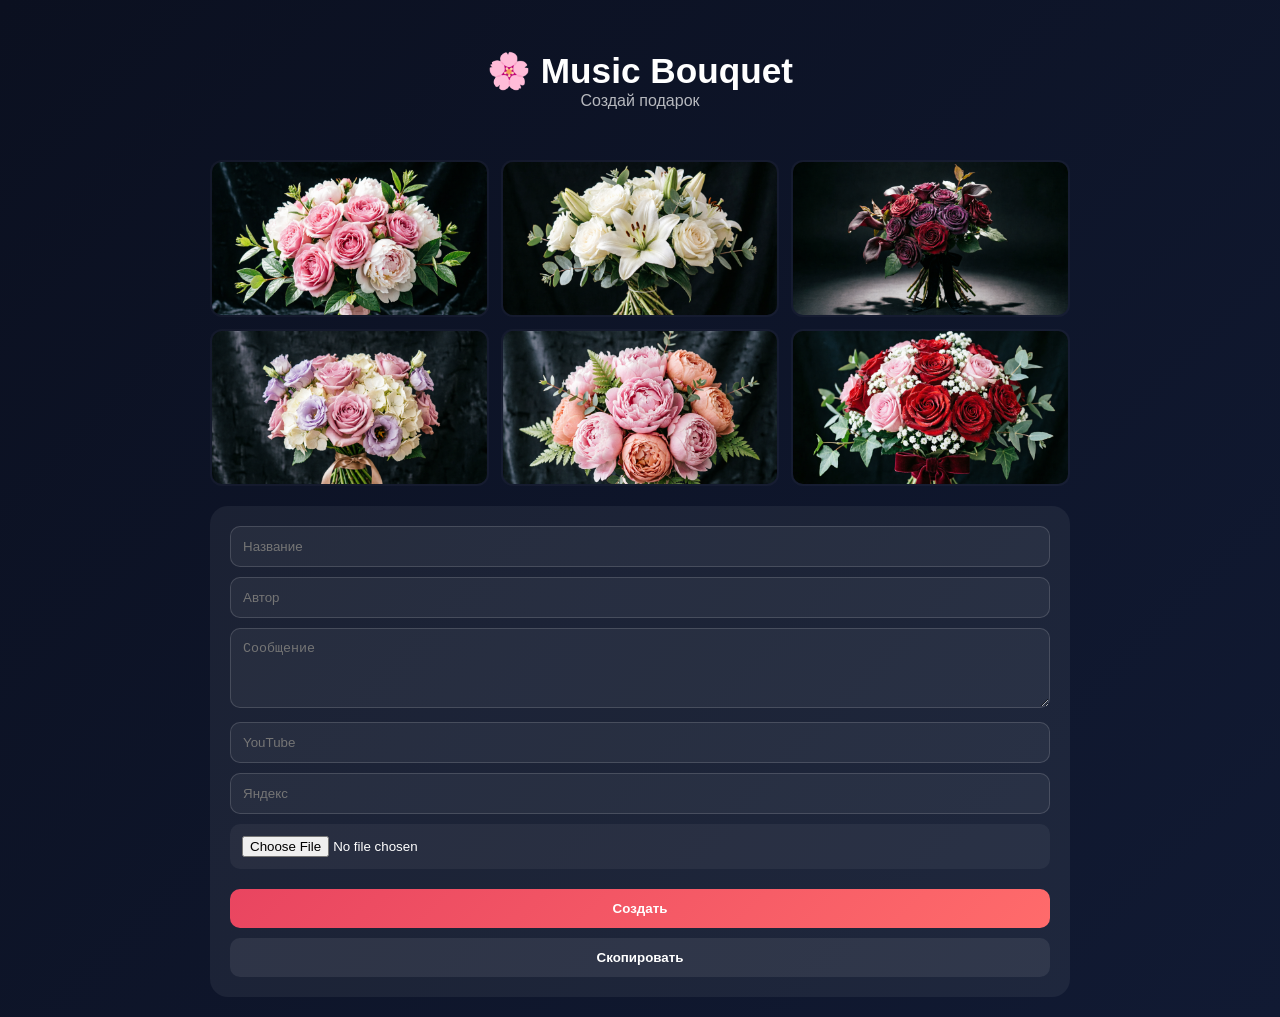
<file: index.html>
﻿<!DOCTYPE html>
<html lang="ru">
<head>
<meta charset="UTF-8">
<meta name="viewport" content="width=device-width, initial-scale=1.0">
<title>Music Bouquet v10</title>

<link rel="stylesheet" href="style.css">
</head>

<body>

<div class="container">

<header class="header">
    <h1>🌸 Music Bouquet</h1>
    <p>Создай подарок</p>
</header>

<div class="bouquet-grid">
    <div class="bouquet" data-bouquet="classic1"><img src="images/bouquets/classic1.webp"></div>
    <div class="bouquet" data-bouquet="classic2"><img src="images/bouquets/classic2.webp"></div>
    <div class="bouquet" data-bouquet="elegant1"><img src="images/bouquets/elegant1.webp"></div>
    <div class="bouquet" data-bouquet="elegant2"><img src="images/bouquets/elegant2.webp"></div>
    <div class="bouquet" data-bouquet="romantic1"><img src="images/bouquets/romantic1.webp"></div>
    <div class="bouquet" data-bouquet="romantic2"><img src="images/bouquets/romantic2.webp"></div>
</div>

<div class="form">

<input id="title" placeholder="Название">
<input id="author" placeholder="Автор">
<textarea id="text" placeholder="Сообщение"></textarea>

<input id="youtube" placeholder="YouTube">
<input id="yandex" placeholder="Яндекс">

<input type="file" id="fileInput">

<button id="createBtn">Создать</button>
<button id="copyBtn">Скопировать</button>

<p id="result"></p>

</div>

</div>

<script src="app.js"></script>

</body>
</html>
</file>
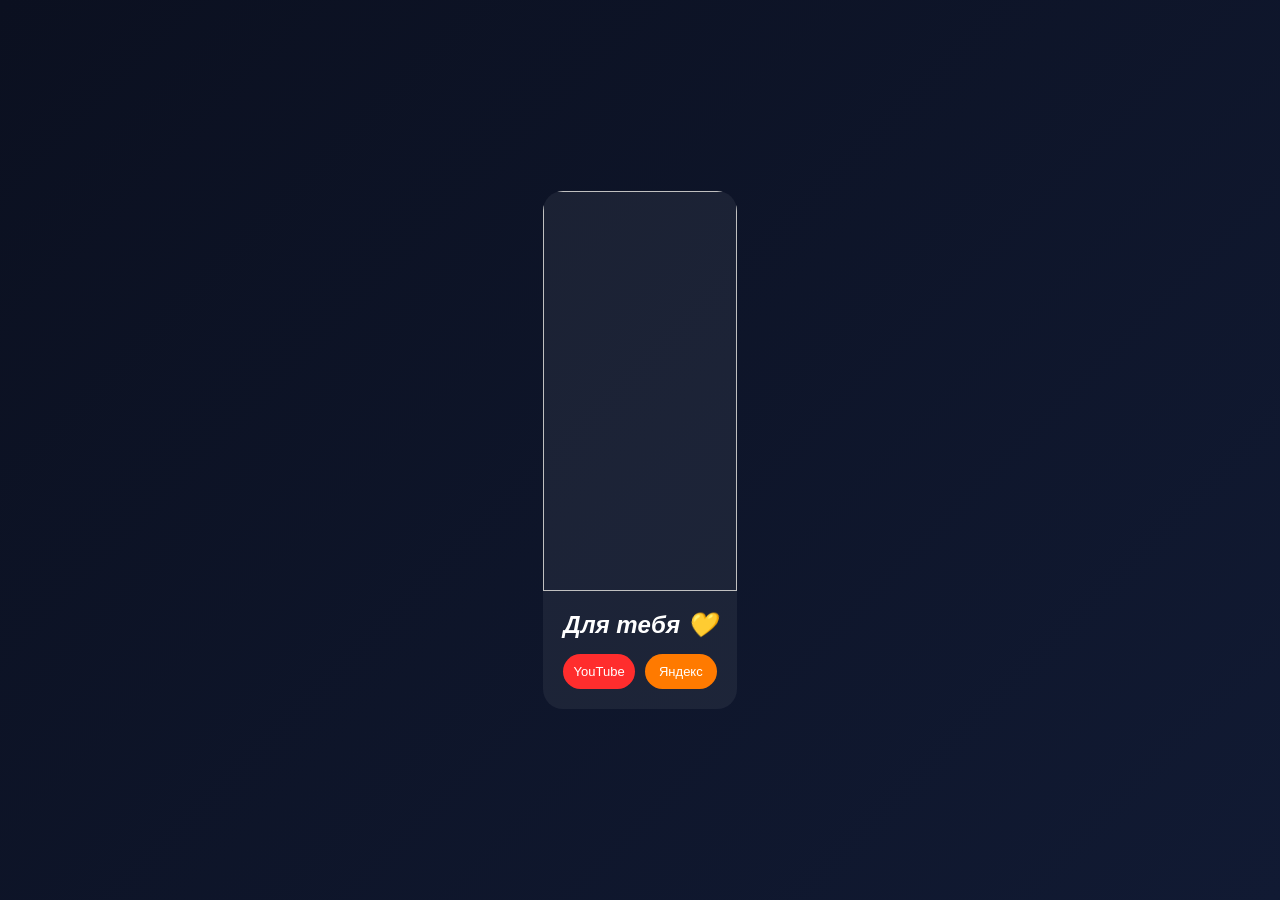
<file: gift.html>
﻿<!DOCTYPE html>
<html lang="ru">
<head>
<meta charset="UTF-8">
<meta name="viewport" content="width=device-width, initial-scale=1.0">
<title>Gift</title>

<link rel="stylesheet" href="style.css">
</head>

<body class="gift-page">

<div class="gift-card">

<div class="bouquet-wrapper">
<img id="img">
</div>

<div class="gift-content">

<h2>Для тебя 💛</h2>
<p id="text"></p>
<h3 id="title"></h3>
<p id="author"></p>

<div class="links-section">
<a id="yt" class="btn-platform youtube">YouTube</a>
<a id="ym" class="btn-platform yandex">Яндекс</a>
</div>

</div>

</div>

<script src="app.js"></script>

<script>
function decode(str){
    const pad = '='.repeat((4-str.length%4)%4);
    return JSON.parse(decodeURIComponent(atob((str+pad).replace(/-/g,'+').replace(/_/g,'/'))));
}

const data = decode(location.hash.slice(1));

text.textContent = data.x || "";
title.textContent = data.t || "";
author.textContent = data.a || "";

if(data.i){
    img.src = data.i.startsWith("data:")
    ? data.i
    : "images/bouquets/"+data.i+".webp";
}

if(data.y) yt.href=data.y; else yt.style.display="none";
if(data.m) ym.href=data.m; else ym.style.display="none";
</script>

</body>
</html>
</file>
<file: style.css>
﻿:root{
    --bg1:#0b1020;
    --bg2:#111a33;
    --card:rgba(255,255,255,0.06);
    --text:#fff;
    --muted:rgba(255,255,255,0.7);
    --accent:#e94560;
    --accent2:#ff6b6b;
    --radius:18px;
}

*{
    margin:0;
    padding:0;
    box-sizing:border-box;
}

body{
    font-family:Arial, sans-serif;
    background:linear-gradient(135deg,var(--bg1),var(--bg2));
    color:var(--text);
    min-height:100vh;
}

/* ================= CONTAINER ================= */

.container{
    max-width:900px;
    margin:0 auto;
    padding:20px;
}

/* ================= HEADER ================= */

.header{
    text-align:center;
    padding:30px 0;
}

.header h1{
    font-size:2.2rem;
}

.header p{
    color:var(--muted);
}

/* ================= BOUQUETS ================= */

.bouquet-grid{
    display:grid;
    grid-template-columns:repeat(3,1fr);
    gap:12px;
    margin:20px 0;
}

.bouquet{
    border-radius:12px;
    overflow:hidden;
    cursor:pointer;
    border:2px solid transparent;
    transition:0.2s;
    background:rgba(255,255,255,0.03);
}

.bouquet img{
    width:100%;
    display:block;
}

.bouquet:hover{
    transform:scale(1.03);
}

.bouquet.active{
    border:2px solid var(--accent);
    transform:scale(1.05);
}

/* ================= FORM ================= */

.form{
    background:var(--card);
    padding:20px;
    border-radius:var(--radius);
}

.form input,
.form textarea{
    width:100%;
    margin-bottom:10px;
    padding:12px;
    border-radius:10px;
    border:1px solid rgba(255,255,255,0.15);
    background:rgba(255,255,255,0.05);
    color:#fff;
}

.form textarea{
    min-height:80px;
}

/* FILE */
.form input[type="file"]{
    border:none;
}

/* BUTTONS */

button{
    width:100%;
    padding:12px;
    margin-top:10px;
    border:none;
    border-radius:10px;
    cursor:pointer;
    font-weight:bold;
}

#createBtn{
    background:linear-gradient(135deg,var(--accent),var(--accent2));
    color:#fff;
}

#copyBtn{
    background:rgba(255,255,255,0.08);
    color:#fff;
}

/* ================= GIFT ================= */

.gift-page{
    display:flex;
    justify-content:center;
    align-items:center;
    min-height:100vh;
    background:linear-gradient(135deg,var(--bg1),var(--bg2));
}

.gift-card{
    max-width:520px;
    background:rgba(255,255,255,0.06);
    border-radius:20px;
    overflow:hidden;
}

.bouquet-wrapper{
    height:400px;
}

.bouquet-wrapper img{
    width:100%;
    height:100%;
    object-fit:cover;
}

.gift-content{
    padding:20px;
    text-align:center;
}

.gift-content h2,
.gift-content h3,
.gift-content p{
    color:#fff;
    font-style:italic;
}

/* BUTTONS */

.links-section{
    display:flex;
    gap:10px;
    margin-top:15px;
}

.btn-platform{
    flex:1;
    padding:10px;
    border-radius:999px;
    text-decoration:none;
    text-align:center;
    color:#fff;
    font-size:13px;
}

.youtube{
    background:#ff2d2d;
}

.yandex{
    background:#ff7a00;
}
.toast{
    position:fixed;
    bottom:30px;
    left:50%;
    transform:translateX(-50%);
    background:#111a33;
    color:#fff;
    padding:12px 18px;
    border-radius:12px;
    font-size:14px;
    opacity:0;
    transition:0.25s;
    z-index:9999;
}

.toast.show{
    opacity:1;
    transform:translateX(-50%) translateY(-10px);
}
</file>
